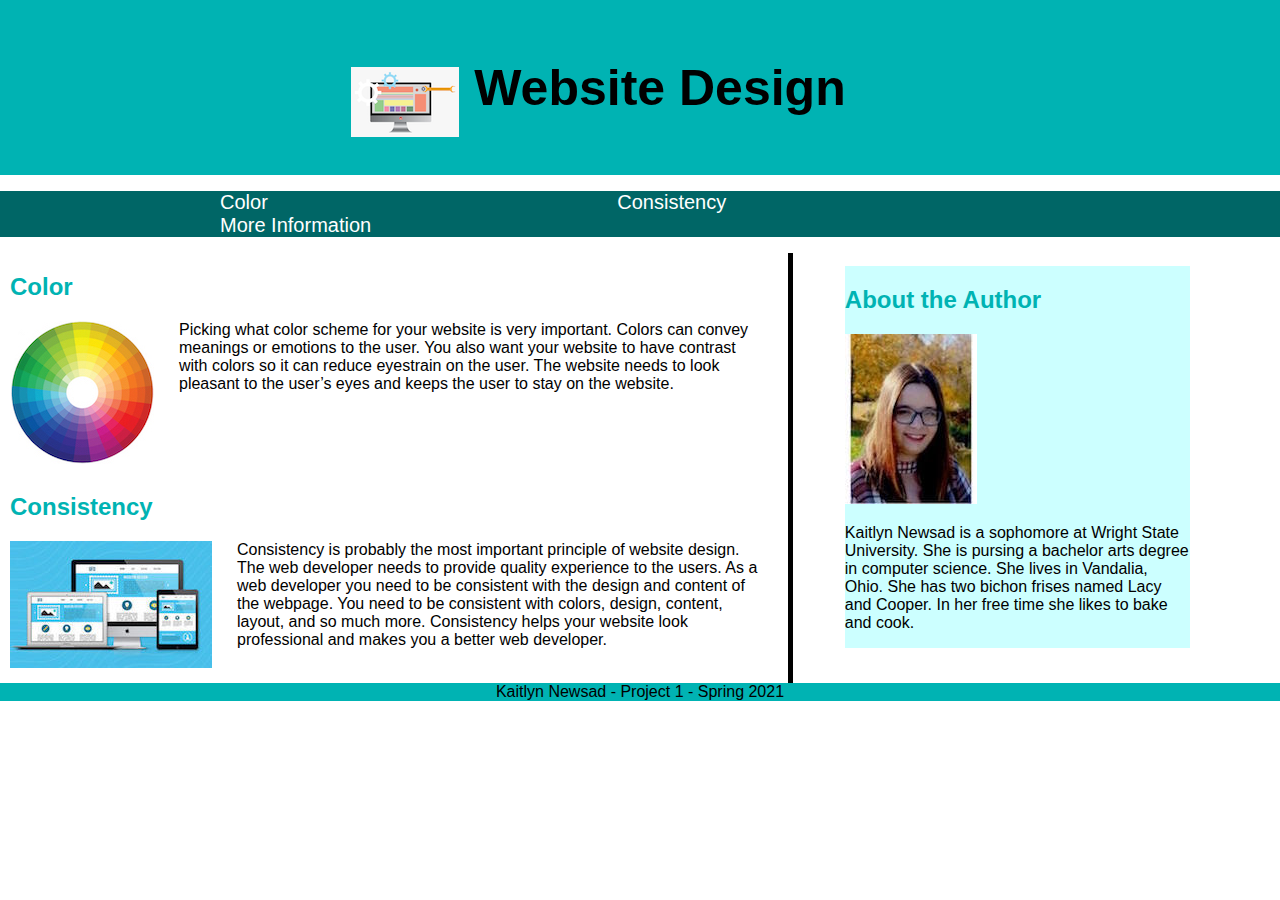
<file: project1/index.html>
<!DOCTYPE html>
<html lang="en">
<head>       
  <title> Website Design</title>
 <meta charset="utf-8">
 <meta name="viewport" content="width=device-width, initial-scale=1">
 <link rel="shortcut icon" href="images/favicon.ico">
 <link rel="stylesheet" href="css/normalize.css">
 <link rel="stylesheet" href="css/header.css">
 <link rel="stylesheet" href="css/index.css">
</head>  
<body>
  <header>
    <ul>
        <li><h1>Website Design</h1></li>
        <li><a href = "index.html"><img src="images/home.png" alt="home icon"></a></li>
      </ul>
  </header>
    <nav> 
    <ul>
         <li><a href="topic_pages/color.html">Color</a></li>
         <li><a href="topic_pages/consistency.html">Consistency</a></li>
         <li><a href="topic_pages/information.html">More Information</a></li>
      </ul>    
      </nav>
  <main> 
    <h2>Color</h2>
    <a href = "topic_pages/color.html"><img src="images/color.jpg" alt="color icon" />
    <p>Picking what color scheme for your website is very important. Colors can convey meanings or emotions to the user. You also want your website to have contrast with colors so it can reduce eyestrain on the user. The website needs to look pleasant to the user’s eyes and keeps the user to stay on the website.</p></a>
      
    <h2>Consistency</h2>
    <a href = "topic_pages/consistency.html"> <img src="images/consistency.jpg" alt="consistency icon" />
    <p>Consistency is probably the most important principle of website design. The web developer needs to provide quality experience to the users. As a web developer you need to be consistent with the design and content of the webpage. You need to be consistent with colors, design, content, layout, and so much more. Consistency helps your website look professional and makes you a better web developer.</p></a> 
  </main>
   <aside>
    <h2> About the Author</h2>
    <img src="images/author.jpg" alt="author"> 
    <p>Kaitlyn Newsad is a sophomore at Wright State University. She is pursing a bachelor arts degree in computer science. She lives in Vandalia, Ohio. She has two bichon frises named Lacy and Cooper. In her free time she likes to bake and cook. </p>  
    </aside> 
  <footer>
      Kaitlyn Newsad - Project 1 - Spring 2021
  </footer>  
    </body>
  </html>
</file>
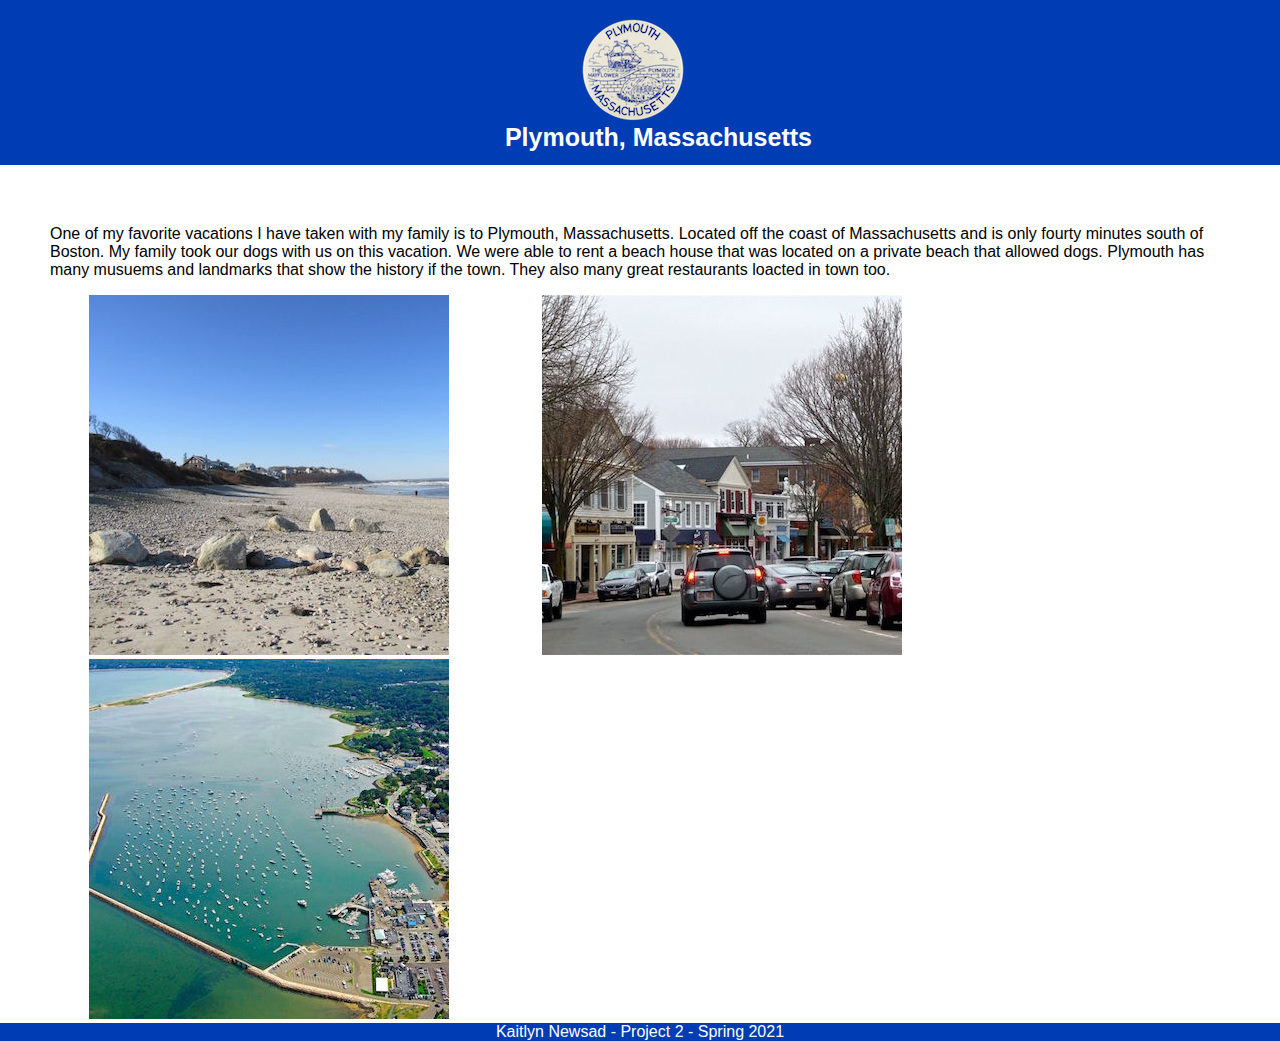
<file: project2/index.html>
<!DOCTYPE html>
<html lang="en">
<head>       
  <title> Plymouth, Massachusetts</title>
 <meta charset="utf-8">
 <meta name="viewport" content="width=device-width, initial-scale=1">
 <link rel="shortcut icon" href="images/favicon.ico">
 <link rel="stylesheet" href="css/normalize.css">
 <link rel="stylesheet" href="css/header.css">
<link  rel="stylesheet" href="css/index.css">
</head>  
<body>
  <header>
    
   <h1>Plymouth, Massachusetts</h1>
   <a href = "index.html"><img src="images/plymouth.png" alt="home icon"></a>
  </header>
    <nav> 
    <ul>
        <li><a href="pages/page1.html">Page 1</a></li>
        <li><a href="pages/page2.html">Page 2</a></li>
        <li><a href="pages/page3.html">Page 3</a></li>
        <li><a href="pages/page4.html">Page 4</a></li>
    </ul>  
      </nav>
  <main>
<p>One of my favorite vacations I have taken with my family is to Plymouth, Massachusetts. Located off the coast of Massachusetts and is only fourty minutes south of Boston. My family took our dogs with us on this vacation. We were able to rent a beach house that was located on a private beach that allowed dogs. Plymouth has many musuems and landmarks that show the history if the town. They also many great restaurants loacted in town too. </p>
<img src="images/beach.jpg" alt="beach">
<img src="images/downtown plymouth.jpg" alt="downtown">
<img src="images/coast.jpg" alt="coast of plymouth">
  </main>
   <aside>
       
    </aside> 
  <footer>
      Kaitlyn Newsad - Project 2 - Spring 2021
  </footer>  
    </body>
  </html>
</file>
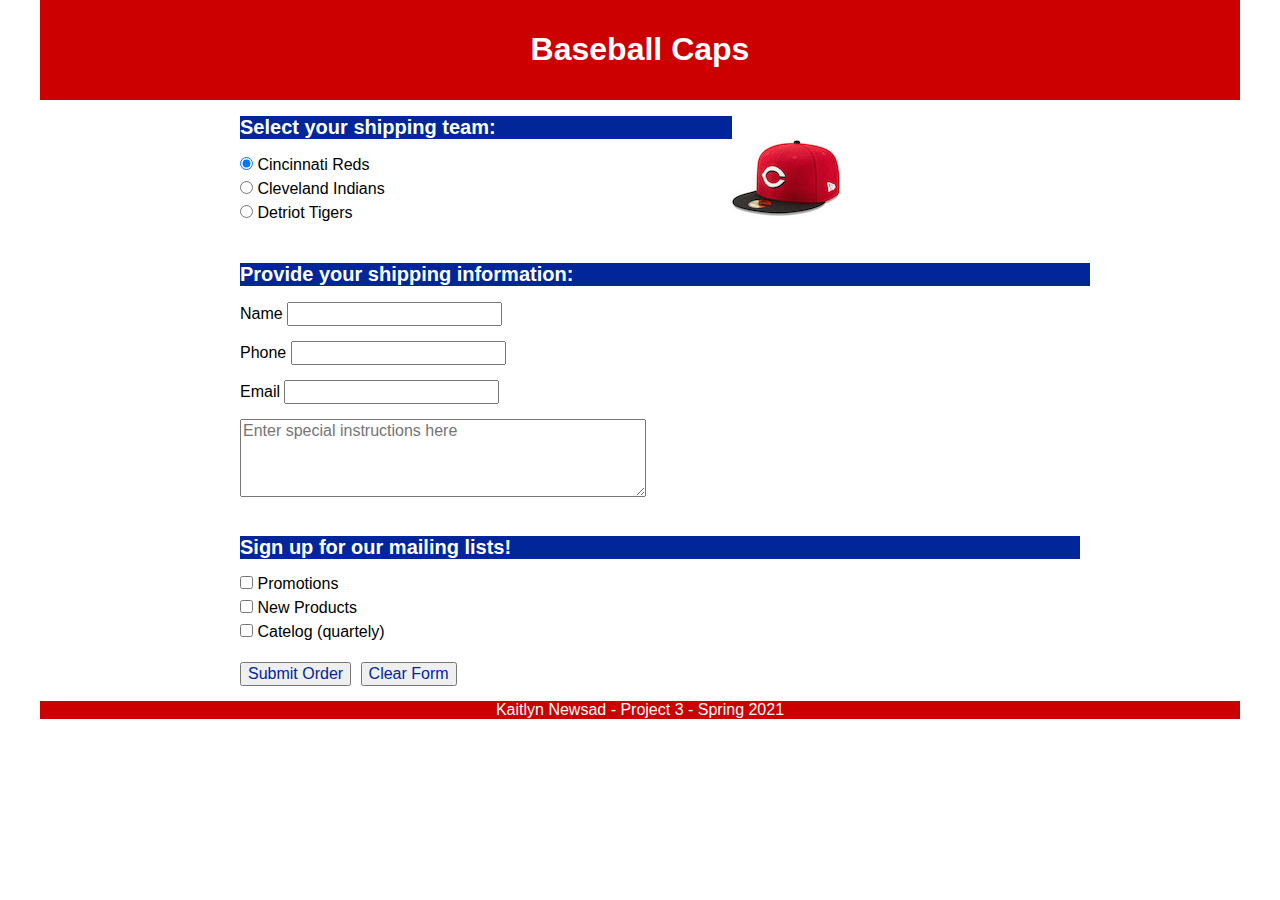
<file: project3/index.html>
<!DOCTYPE html>
<html lang="en">
<head>       
  <title>Baseball Caps Order</title>
 <meta charset="utf-8">
 <meta name="viewport" content="width=device-width, initial-scale=1">
 <link rel="stylesheet" href="css/normalize.css">
 <link rel="stylesheet" href="css/header.css">
<link rel="stylesheet" href="css/index.css">
<script src="scripts/main.js"></script>
</head>  
<body>
  <header>
   <h1>Baseball Caps</h1>   
  </header>
    <nav>    
      </nav>
  <main> 
<form id="baseball_form" name="baseball_form" action="page/confirm.html" method="get">
    <img src="images/reds.jpg" name="cap" id="cap">
   <h2> Select your shipping team: </h2> 
    <input type="radio" id="team1" name="team" value="cincinnati" checked>
    <label for="team1">Cincinnati Reds</label>
    <br>
    
     <input type="radio" name="team" id="team2" value="cleveland">
    <label for="team2">Cleveland Indians</label>
    <br>
    
     <input type="radio" name="team" id="team3" value="detroit">
    <label for="team3">Detriot Tigers</label>
    <br><br>
    
    <h2>Provide your shipping information:</h2>
    <label for="name">Name </label>
    <input type="text" name="name" id="name">
    <span></span><br>
    <label for="phone">Phone </label>
    <input type="text" name="phone" id="phone">
    <span></span><br>
    <label for="email">Email </label>
    <input type="text" name="email" id="email">
    <span></span><br>
    <textarea name="comments" id="textbox" placeholder="Enter special instructions here" rows="4" columns="50" maxlength="350"></textarea>
    <br><br>
    
    <h2>Sign up for our mailing lists!</h2>
    <input type="checkbox" name="promotions" id="option1" value="promotions">
    <label for="option1">Promotions</label><br>
    <input type="checkbox" name="products" id="option2" value="products">
    <label for="option2">New Products</label><br>
    <input type="checkbox" name="catelog" id="option3" value="catelog">
    <label for="option3">Catelog (quartely)</label><br>
    
    <input type="button" id="confirm" value="Submit Order">
    <input type="button" id="reset" value="Clear Form">

    </form>
  </main>
   <aside>
       
    </aside> 
  <footer>
      Kaitlyn Newsad - Project 3 - Spring 2021
  </footer>  
    </body>
  </html>
</file>
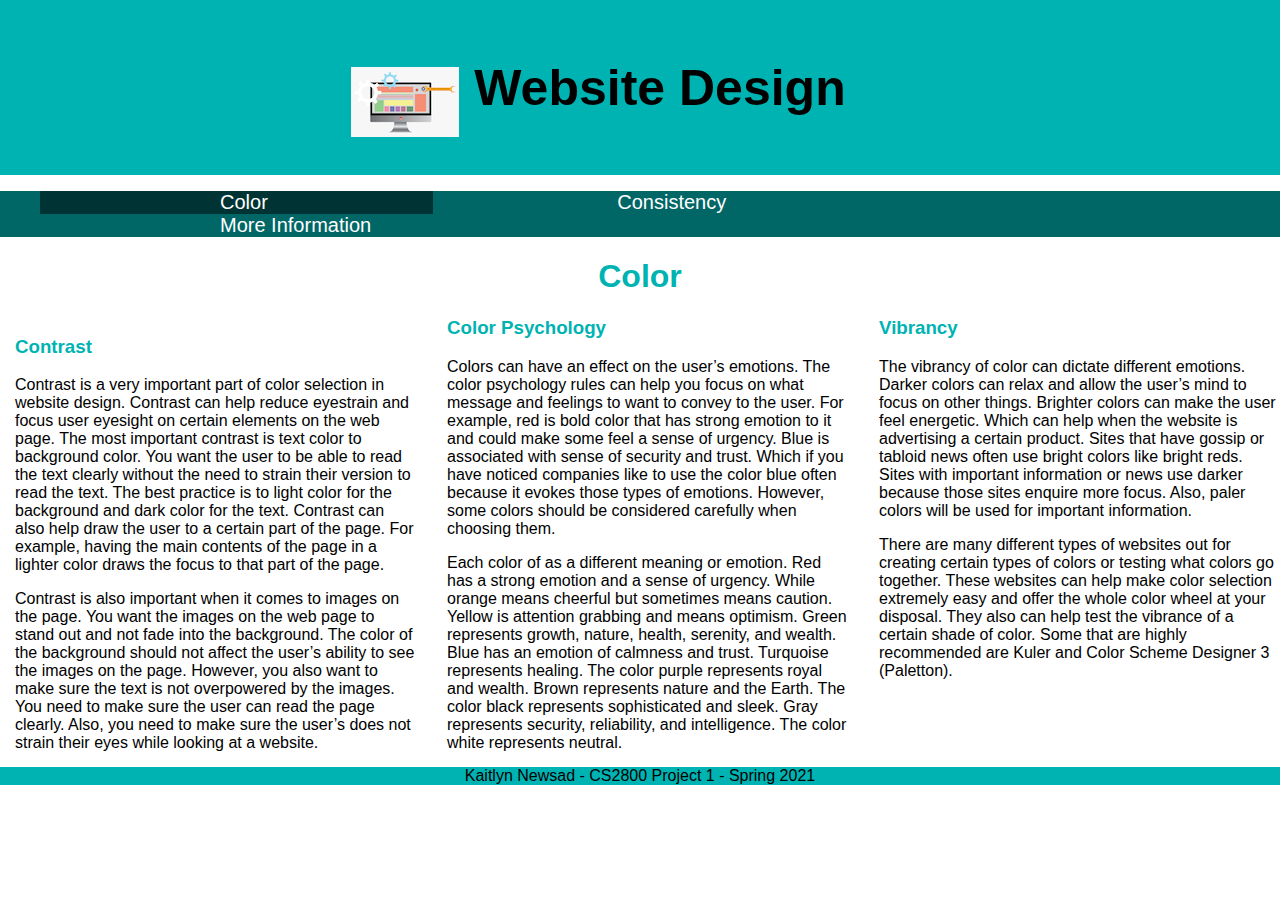
<file: project1/topic_pages/color.html>
<!DOCTYPE html>
<html lang="en">
<head>       
  <title> Color </title>
 <meta charset="utf-8">
 <meta name="viewport" content="width=device-width, initial-scale=1">
 <link rel="shortcut icon" href="images/favicon.ico">
 <link rel="stylesheet" href="../css/normalize.css">
 <link rel="stylesheet" href="../css/header.css">
<link rel="stylesheet" href="../css/color.css">  
</head>
<body>
  <header>
<ul>
   <li><h1>Website Design</h1></li>
    <li><a href = "../index.html"><img src="../images/home.png" alt="home icon"></a></li>
      </ul>
  </header>
    <nav> 
       <ul>
           <li id="current"><a href="color.html">Color</a></li>
           <li><a href="consistency.html">Consistency</a></li>
           <li><a href="information.html">More Information</a></li>
      </ul>       
      </nav>
  <main>
  <h1>Color </h1>
   <article>
    <h3> Contrast</h3>
     <p>Contrast is a very important part of color selection in website design. Contrast can help reduce eyestrain and focus user eyesight on certain elements on the web page. The most important contrast is text color to background color. You want the user to be able to read the text clearly without the need to strain their version to read the text. The best practice is to light color for the background and dark color for the text. Contrast can also help draw the user to a certain part of the page. For example, having the main contents of the page in a lighter color draws the focus to that part of the page.</p> 

     <p>Contrast is also important when it comes to images on the page. You want the images on the web page to stand out and not fade into the background. The color of the background should not affect the user’s ability to see the images on the page. However, you also want to make sure the text is not overpowered by the images. You need to make sure the user can read the page clearly. Also, you need to make sure the user’s does not strain their eyes while looking at a website.</p>
       
    <h3> Color Psychology</h3>
     <p>Colors can have an effect on the user’s emotions. The color psychology rules can help you focus on what message and feelings to want to convey to the user. For example, red is bold color that has strong emotion to it and could make some feel a sense of urgency. Blue is associated with sense of security and trust. Which if you have noticed companies like to use the color blue often because it evokes those types of emotions. However, some colors should be considered carefully when choosing them.</p>  

    <p>Each color of as a different meaning or emotion. Red has a strong emotion and a sense of urgency. While orange means cheerful but sometimes means caution. Yellow is attention grabbing and means optimism. Green represents growth, nature, health, serenity, and wealth. Blue has an emotion of calmness and trust. Turquoise represents healing. The color purple represents royal and wealth. Brown represents nature and the Earth. The color black represents sophisticated and sleek. Gray represents security, reliability, and intelligence. The color white represents neutral.</p>
       
    <h3> Vibrancy</h3>
       <p>The vibrancy of color can dictate different emotions. Darker colors can relax and allow the user’s mind to focus on other things. Brighter colors can make the user feel energetic. Which can help when the website is advertising a certain product. Sites that have gossip or tabloid news often use bright colors like bright reds. Sites with important information or news use darker because those sites enquire more focus. Also, paler colors will be used for important information. </p>

       <p>There are many different types of websites out for creating certain types of colors or testing what colors go together. These websites can help make color selection extremely easy and offer the whole color wheel at your disposal. They also can help test the vibrance of a certain shade of color. Some that are highly recommended are Kuler and Color Scheme Designer 3 (Paletton).    </p>
  </article>   
  </main>    
  <footer>
      Kaitlyn Newsad - CS2800 Project 1 - Spring 2021
  </footer>  
    </body>
  </html>
</file>
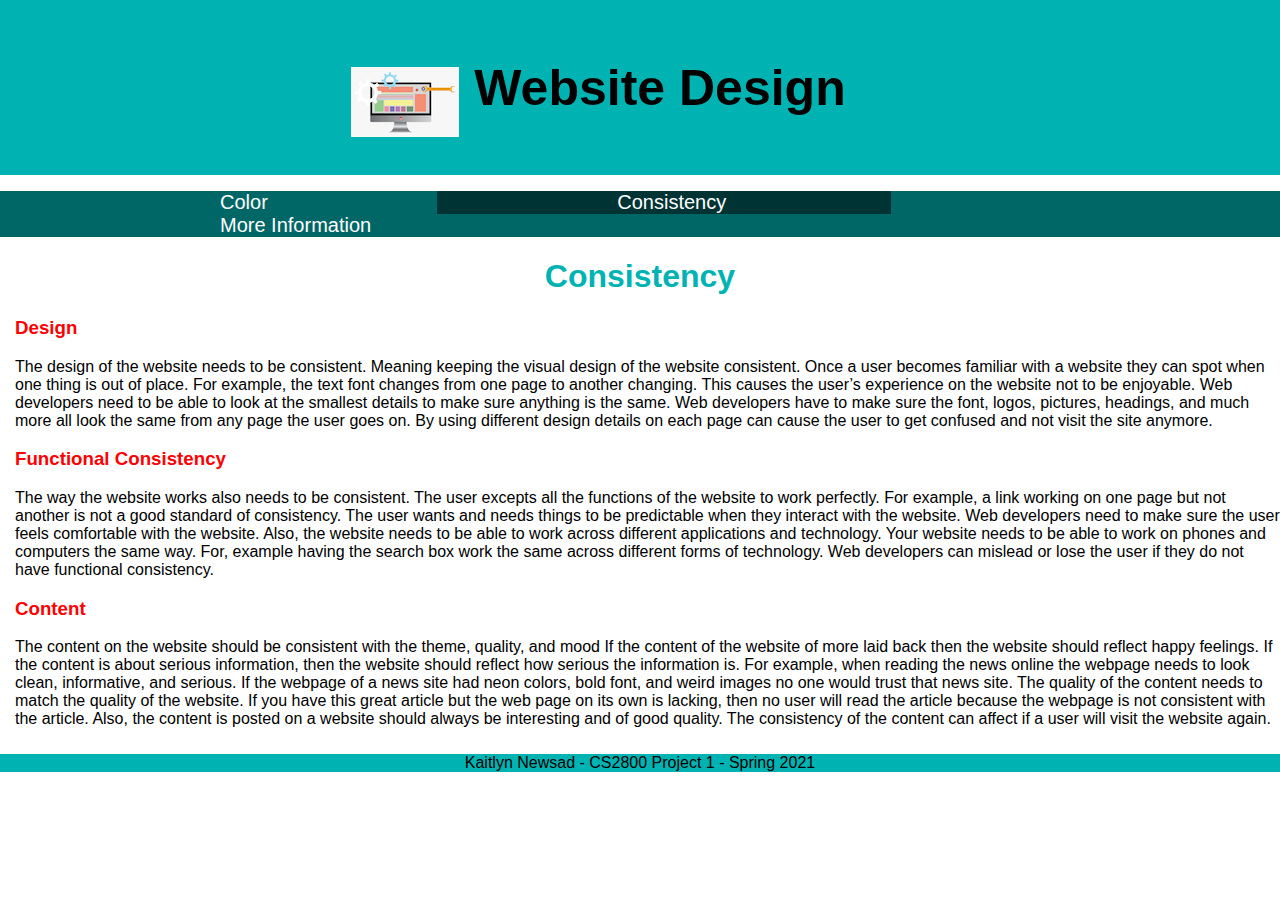
<file: project1/topic_pages/consistency.html>
<!DOCTYPE html>
<html lang="en">
<head>       
  <title> Consistency </title>
 <meta charset="utf-8">
 <meta name="viewport" content="width=device-width, initial-scale=1">
 <link rel="shortcut icon" href="images/favicon.ico">
 <link rel="stylesheet" href="../css/normalize.css">
 <link rel="stylesheet" href="../css/header.css">
 <link rel="stylesheet" href="../css/consistency.css">
</head>  
<body>
  <header>
   <ul>
   <li><h1>Website Design</h1></li>
       <li><a href = "../index.html"><img src="../images/home.png" alt="home icon"></a></li>
      </ul>
  </header>
    <nav> 
        <ul>
           <li><a href="color.html">Color</a></li>
            <li id="current"><a href="consistency.html">Consistency</a></li>
           <li><a href="information.html">More Information</a></li>
      </ul>       
      </nav>
  <main>
  <h1> Consistency</h1>
  <h3>Design</h3>
     <p>The design of the website needs to be consistent. Meaning keeping the visual design of the website consistent. Once a user becomes familiar with a website they can spot when one thing is out of place. For example, the text font changes from one page to another changing. This causes the user’s experience on the website not to be enjoyable. Web developers need to be able to look at the smallest details to make sure anything is the same. Web developers have to make sure the font, logos, pictures, headings, and much more all look the same from any page the user goes on. By using different design details on each page can cause the user to get confused and not visit the site anymore.</p>

  <h3> Functional Consistency</h3>  
      <p>The way the website works also needs to be consistent. The user excepts all the functions of the website to work perfectly. For example, a link working on one page but not another is not a good standard of consistency. The user wants and needs things to be predictable when they interact with the website. Web developers need to make sure the user feels comfortable with the website. Also, the website needs to be able to work across different applications and technology. Your website needs to be able to work on phones and computers the same way. For, example having the search box work the same across different forms of technology. Web developers can mislead or lose the user if they do not have functional consistency.</p> 
  
  <h3> Content</h3>
      <p>The content on the website should be consistent with the theme, quality, and mood If the content of the website of more laid back then the website should reflect happy feelings. If the content is about serious information, then the website should reflect how serious the information is. For example, when reading the news online the webpage needs to look clean, informative, and serious. If the webpage of a news site had neon colors, bold font, and weird images no one would trust that news site. The quality of the content needs to match the quality of the website. If you have this great article but the web page on its own is lacking, then no user will read the article because the webpage is not consistent with the article. Also, the content is posted on a website should always be interesting and of good quality. The consistency of the content can affect if a user will visit the website again. </p>
  </main>    
  <footer>
      Kaitlyn Newsad - CS2800 Project 1 - Spring 2021
  </footer>  
    </body>
  </html>
</file>
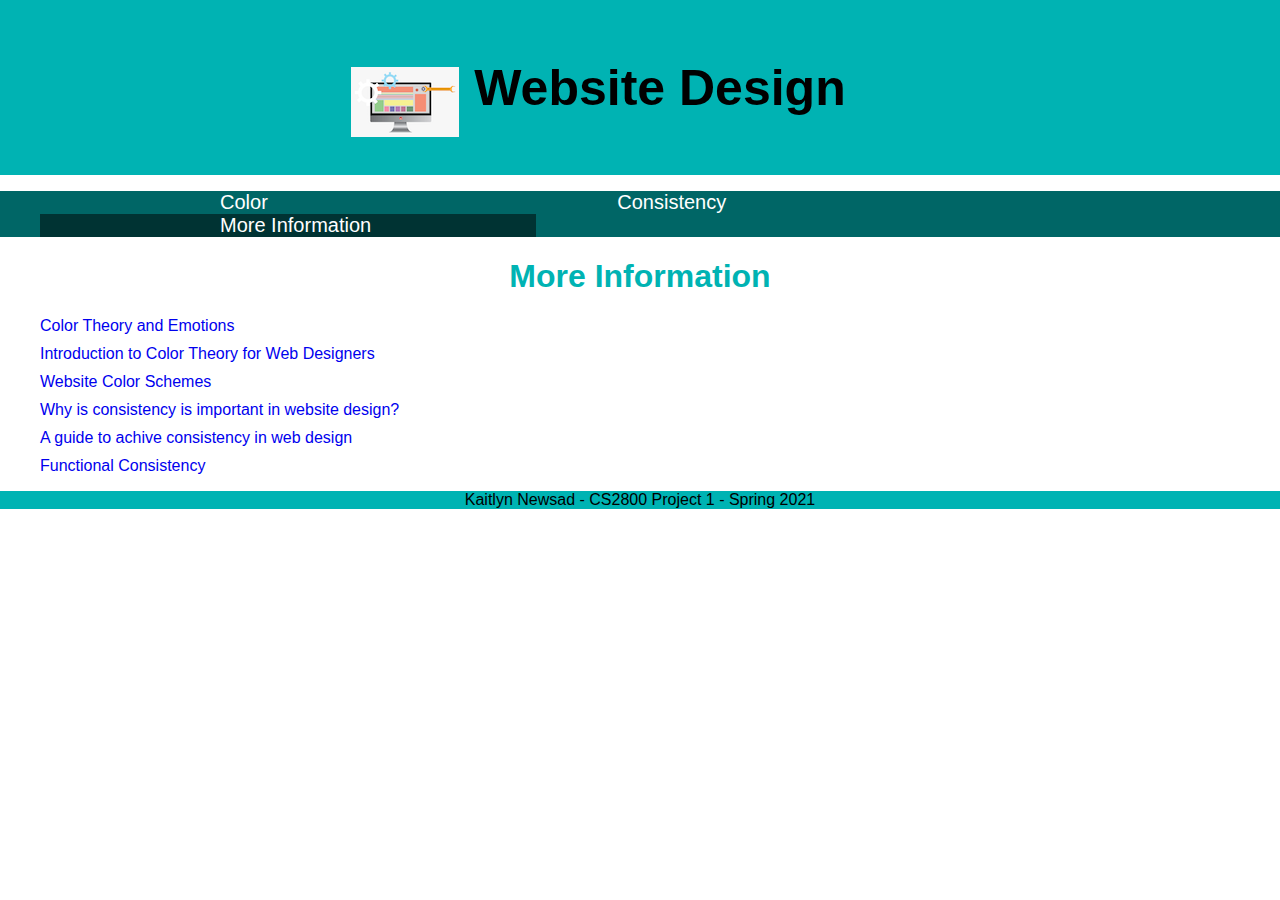
<file: project1/topic_pages/information.html>
<!DOCTYPE html>
<html lang="en">
<head>       
  <title> More Information </title>
 <meta charset="utf-8">
 <meta name="viewport" content="width=device-width, initial-scale=1">
 <link rel="shortcut icon" href="images/favicon.ico">
 <link rel="stylesheet" href="../css/normalize.css">
 <link rel="stylesheet" href="../css/header.css">
 <link rel="stylesheet" href="../css/information.css">
</head>  
<body>
  <header>
  <ul>
   <li><h1>Website Design</h1></li>
      <li><a href = "../index.html"><img src="../images/home.png" alt="home icon"></a></li>
      </ul>
  </header>
    <nav>
        <ul>
           <li><a href="color.html">Color</a></li>
           <li><a href="consistency.html">Consistency</a></li>
           <li id="current"><a href="information.html">More Information</a></li>
      </ul>       
      </nav>
  <main> 
   <h1>More Information </h1>
    <ul>
              <li><a href="https://thenextweb.com/dd/2015/04/07/how-to-create-the-right-emotions-with-color-in-web-design/" target="_blank">Color Theory and Emotions</a></li>
              <li><a href="https://webdesign.tutsplus.com/articles/an-introduction-to-color-theory-for-web-designers--webdesign-1437#:~:text=The%20same%20principle%20applies%20to,content%20with%20a%20lighter%20color" target="_blank"> Introduction to Color Theory for Web Designers</a></li>
              <li><a href="https://getflywheel.com/layout/website-color-schemes/" target="_blank"> Website Color Schemes</a></li>
              <li><a href="https://digitalcommunications.wp.st-andrews.ac.uk/2016/04/07/why-is-consistency-important-in-web-design/" target="_blank"> Why is consistency is important in website design?</a></li>
              <li><a href="https://gofishdigital.com/guide-design-consistency/" target="_blank">A guide to achive consistency in web design</a></li>
              <li><a href="https://blogs.sap.com/2019/04/10/the-best-user-experience-is-consistent-part-3-visual-vs.-functional-consistency/" target="_blank">Functional Consistency</a></li>
          </ul>
  </main>    
  <footer>
      Kaitlyn Newsad - CS2800 Project 1 - Spring 2021
  </footer>  
    </body>
  </html>
</file>
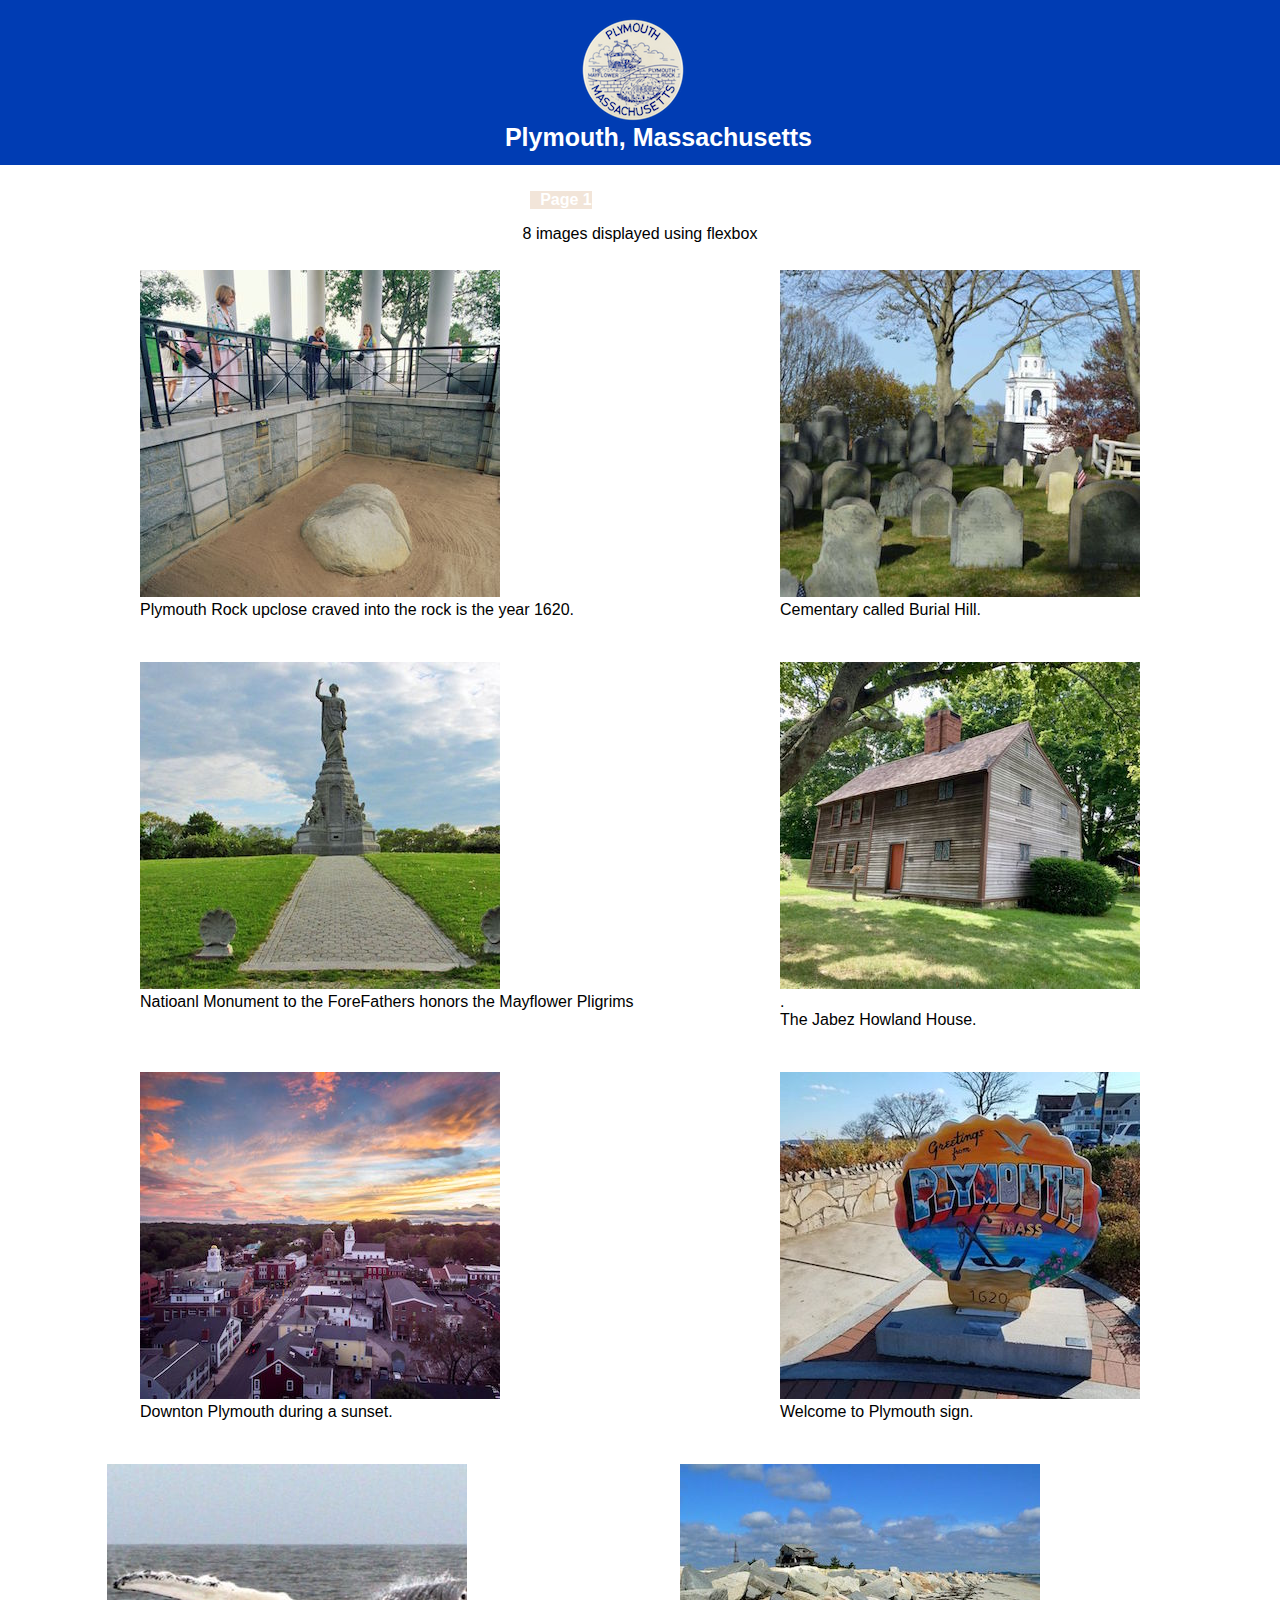
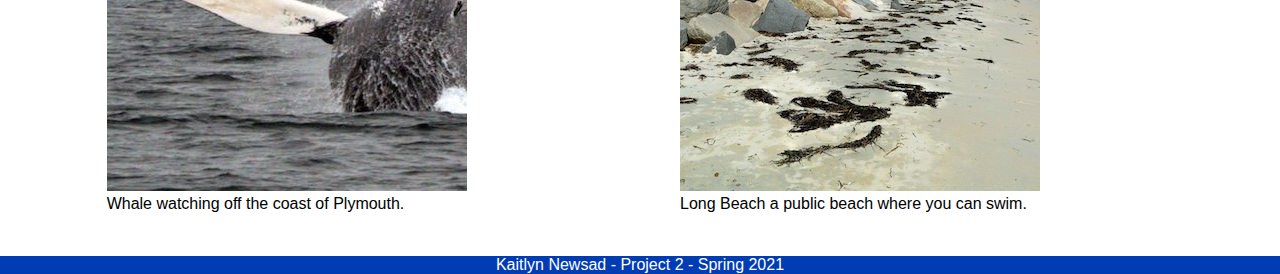
<file: project2/pages/page1.html>
<!DOCTYPE html>
<html lang="en">
<head>       
  <title> Plymouth, Massachusetts Page 1</title>
 <meta charset="utf-8">
 <meta name="viewport" content="width=device-width, initial-scale=1">
 <link rel="shortcut icon" href="images/favicon.ico">
 <link rel="stylesheet" href="../css/normalize.css">
 <link rel="stylesheet" href="../css/header.css">
  <link rel="stylesheet" href="../css/page1.css">  
</head>  
<body>
  <header>
    <h1>Plymouth, Massachusetts</h1>
   <a href = "../index.html"><img src="../images/plymouth.png" alt="home icon"></a>
  </header>
    <nav> 
    <ul>
      <li id="current"><a href="page1.html">Page 1</a></li>
        <li><a href ="page2.html">Page 2</a></li>
        <li><a href ="page3.html"> Page 3</a></li>
        <li><a href="page4.html">Page 4</a></li>
    </ul>   
      </nav>
  <main>
   <figure>
   <img src="../images/plymouth rock upclose.jpg" alt="Upclose Plymouth Rock">
       <figcaption>Plymouth Rock upclose craved into the rock is the year 1620.</figcaption>
     </figure> 
      
      
      <figure>  
    <img src="../images/burial hill.jpg" alt="Burial Hill">
    <figcaption>Cementary called Burial Hill. </figcaption>
    </figure> 
     
       <figure> 
    <img src="../images/National Monument to the Forefathers.jpg" alt="Monument to Forefather">
    <figcaption>Natioanl Monument to the ForeFathers honors the Mayflower Pligrims </figcaption>
      </figure>  
     
    <figure> 
    <img src="../images/Howland House.jpg" alt="Howland House">.
    <figcaption>The Jabez Howland House.</figcaption>
    </figure>
      
    <figure>   
    <img src="../images/sunset downtown.jpg" alt="Sunset over Downtown">
        <figcaption>Downton Plymouth during a sunset.</figcaption>
      </figure>
      
     <figure>   
    <img src="../images/welcome sign.jpg" alt="Welcome to Plymouth sing">
         <figcaption>Welcome to Plymouth sign.</figcaption>
     </figure> 
      
      <figure>  
    <img src="../images/whale watching.jpg" alt="Whale Watching">
          <figcaption> Whale watching off the coast of Plymouth.</figcaption>
     </figure>  
     
      <figure> 
    <img src="../images/long beach.jpg" alt="Long Beach">
          <figcaption> Long Beach a public beach where you can swim.</figcaption><br>
      </figure> <br>
      <figcaption>8 images displayed using flexbox</figcaption>
      

  </main>
   <aside>
       
    </aside> 
  <footer>
      Kaitlyn Newsad - Project 2 - Spring 2021
  </footer>  
    </body>
  </html>
</file>
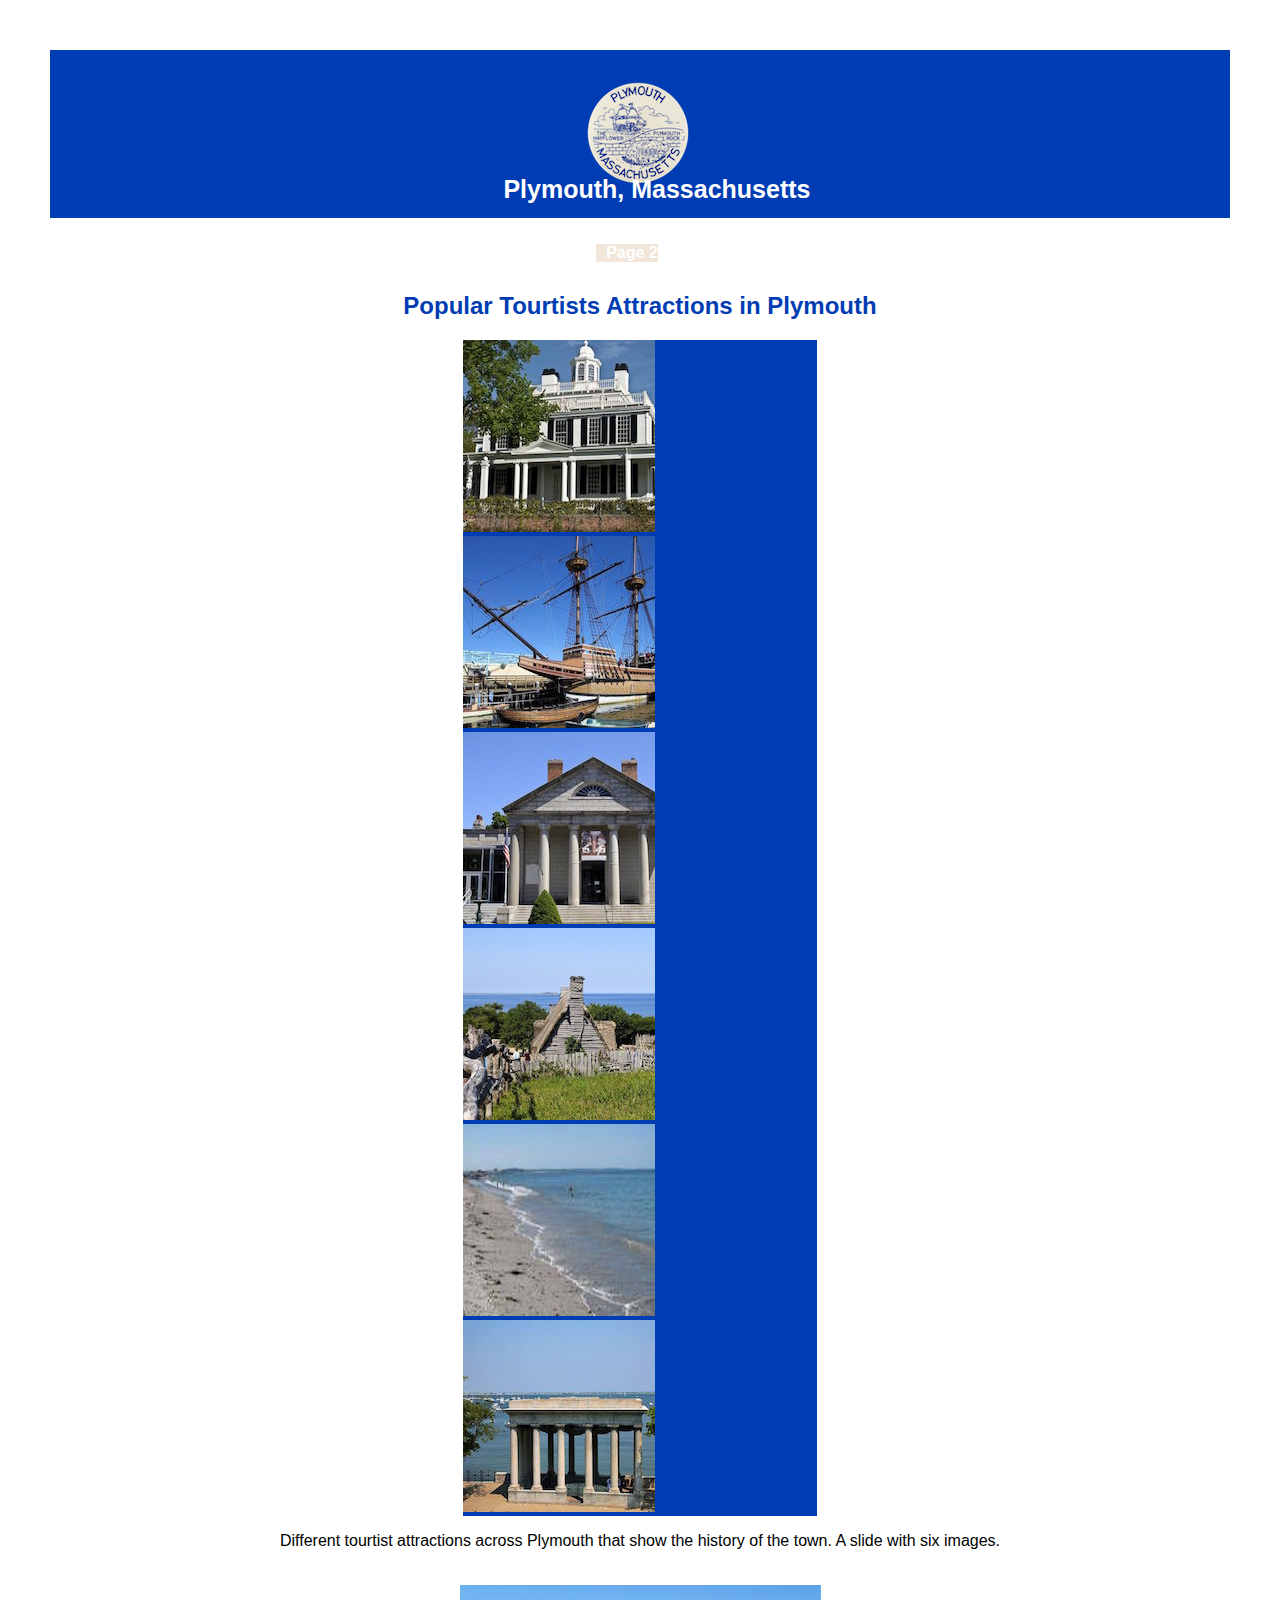
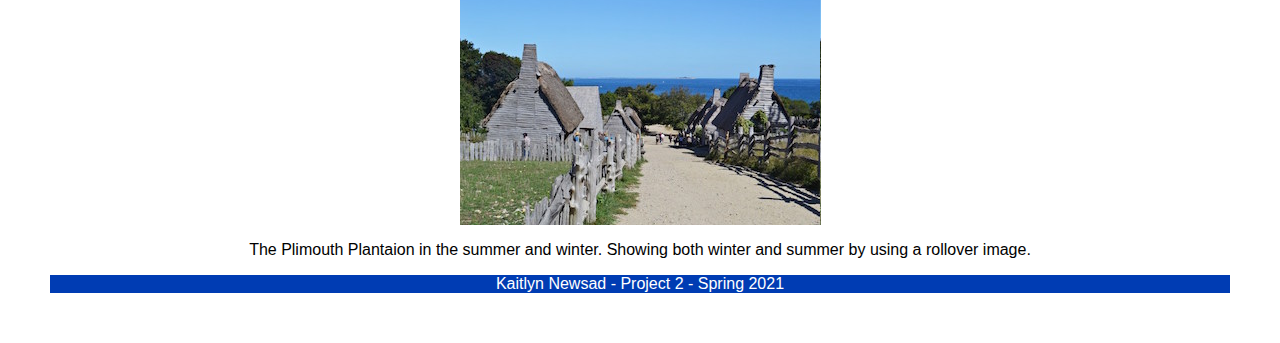
<file: project2/pages/page2.html>
<!DOCTYPE html>
<html lang="en">
<head>       
 <meta charset="utf-8">
   <title> Plymouth, Massachusetts Page 2</title> 
 <link rel="shortcut icon" href="../images/favicon.ico">
 <link rel="stylesheet" href="../css/normalize.css">
 <link rel="stylesheet" href="../css/header.css">
<link rel="stylesheet" href="../css/page2.css">
<link rel="stylesheet" href="../jquery/jquery-ui.min.css">	
	<script src="../external/jquery/jquery.js"></script>
	<script src="../jquery/jquery-ui.min.js"></script>
	<script src="http://malsup.github.com/jquery.cycle2.js"></script>
    <script src="http://malsup.github.io/jquery.cycle2.center.js">
    </script>
</head> 
  <body>   
  <header>
    <h1>Plymouth, Massachusetts</h1>
   <a href = "../index.html"><img src="../images/plymouth.png" alt="home icon"></a>
  </header>
    <nav> 
    <ul>
      <li><a href="page1.html">Page 1</a></li>
        <li id="current"><a href = "page2.html">Page 2</a></li>
        <li><a href ="page3.html"> Page 3</a></li>
        <li><a href="page4.html">Page 4</a></li>
    </ul>   
      </nav>
  <main>
    <h2> Popular Tourtists Attractions in Plymouth </h2>
    <div class="cycle-slideshow" 
		data-cycle-fx="scrollHorz"
		data-cycle-timeout="2000"
        data-cycle-center-horz=true
		data-cycle-caption="#adv-custom-caption"
		data-cycle-caption-template=" {{cycleTitle}}">
        
        
        
     <img src="../images/mayflower society house.jpg" data-cycle-title="Mayflower Society House">
    <img src="../images/mayflower.jpg" data-cycle-title="Mayflower II">
    <img src="../images/pilgrim house.jpg" data-cycle-title="Pilgrim Hall Musuem">
    <img src="../images/plimoth plantation.jpg" data-cycle-title="Plimouth Plantation">
    <img src= "../images/Plymouth Beach.jpg" data-cycle-title="Plymouth Beach">
    <img src="../images/plymouth rock.jpg" data-cycle-title="Plymouth Rock">
        
        <div id="adv-custom-caption"></div>
      </div>
      
<p> Different tourtist attractions across Plymouth that show the history of the town. A slide with six images. </p>

<p id="image1"></p>
<p> The Plimouth Plantaion in the summer and winter. Showing both winter and summer by using a rollover image. </p>
  </main> 
  <footer>
      Kaitlyn Newsad - Project 2 - Spring 2021
  </footer>  
    </body>
  </html>
</file>
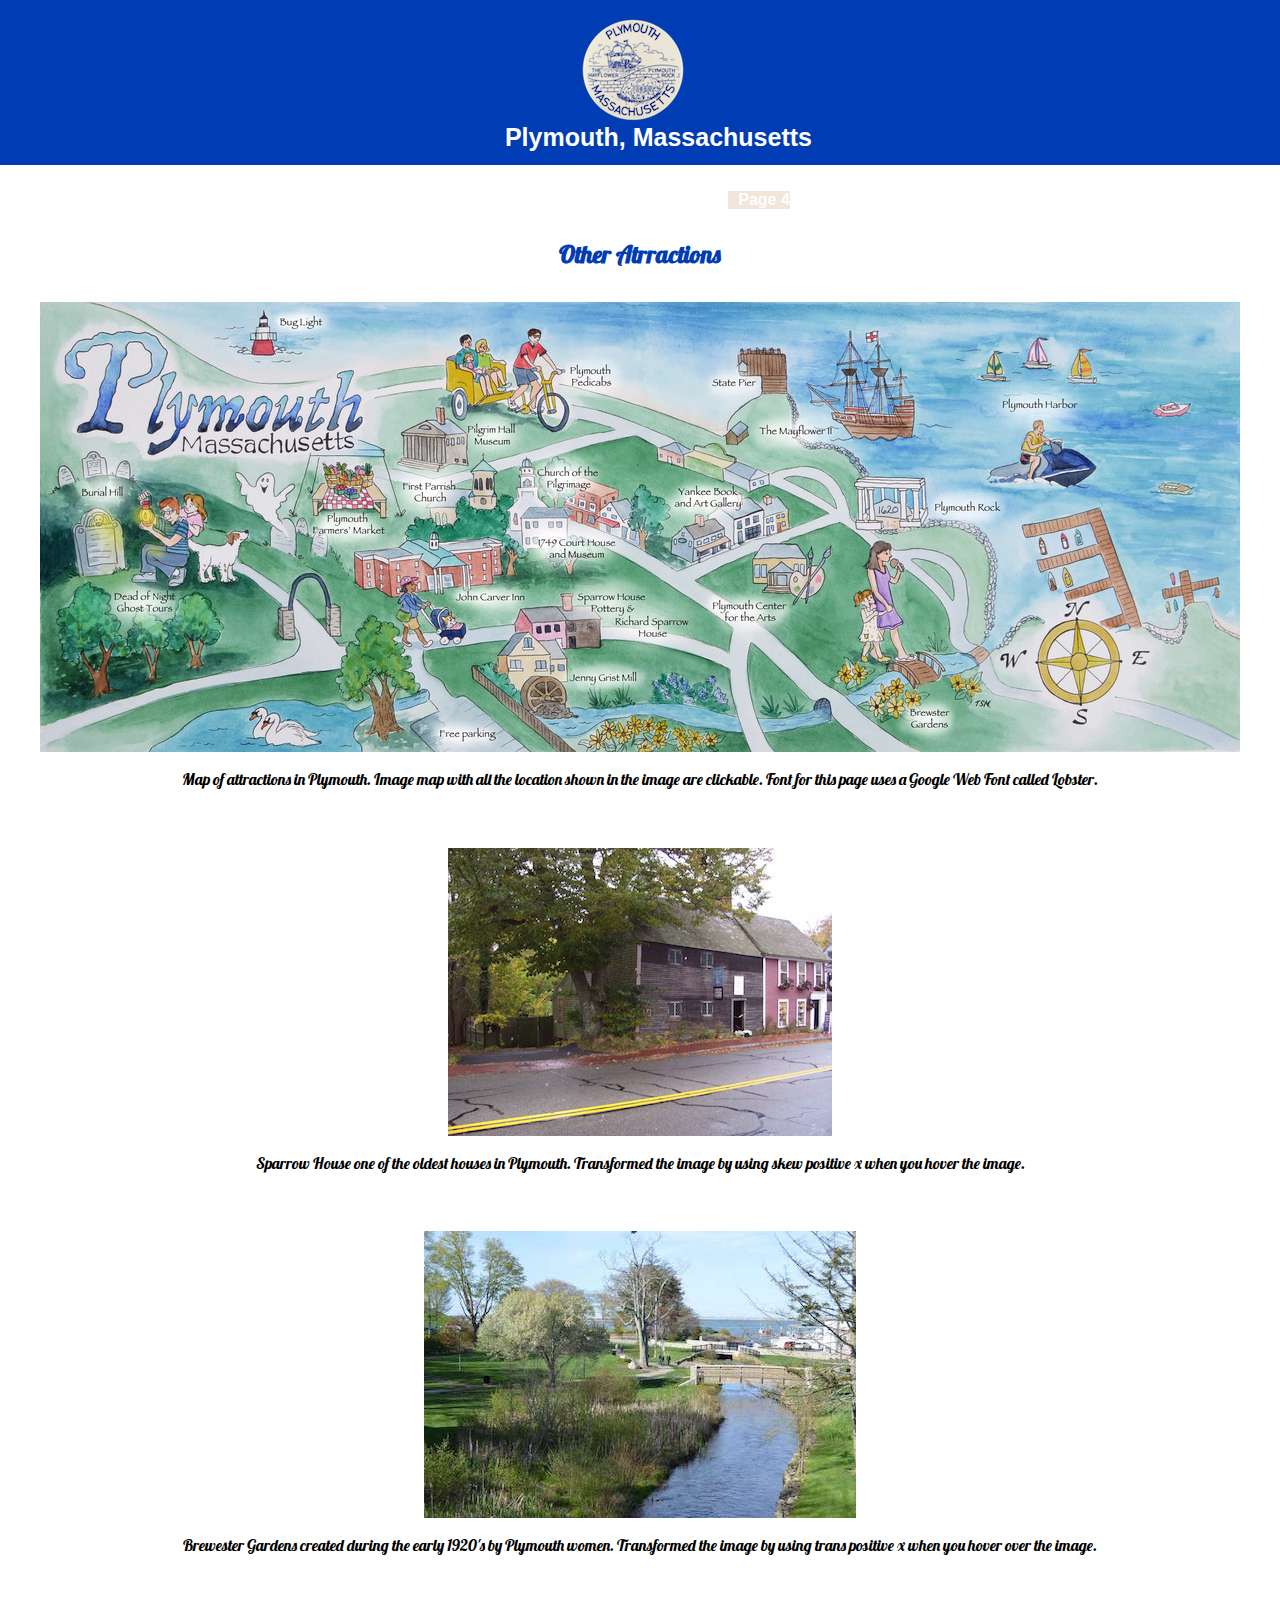
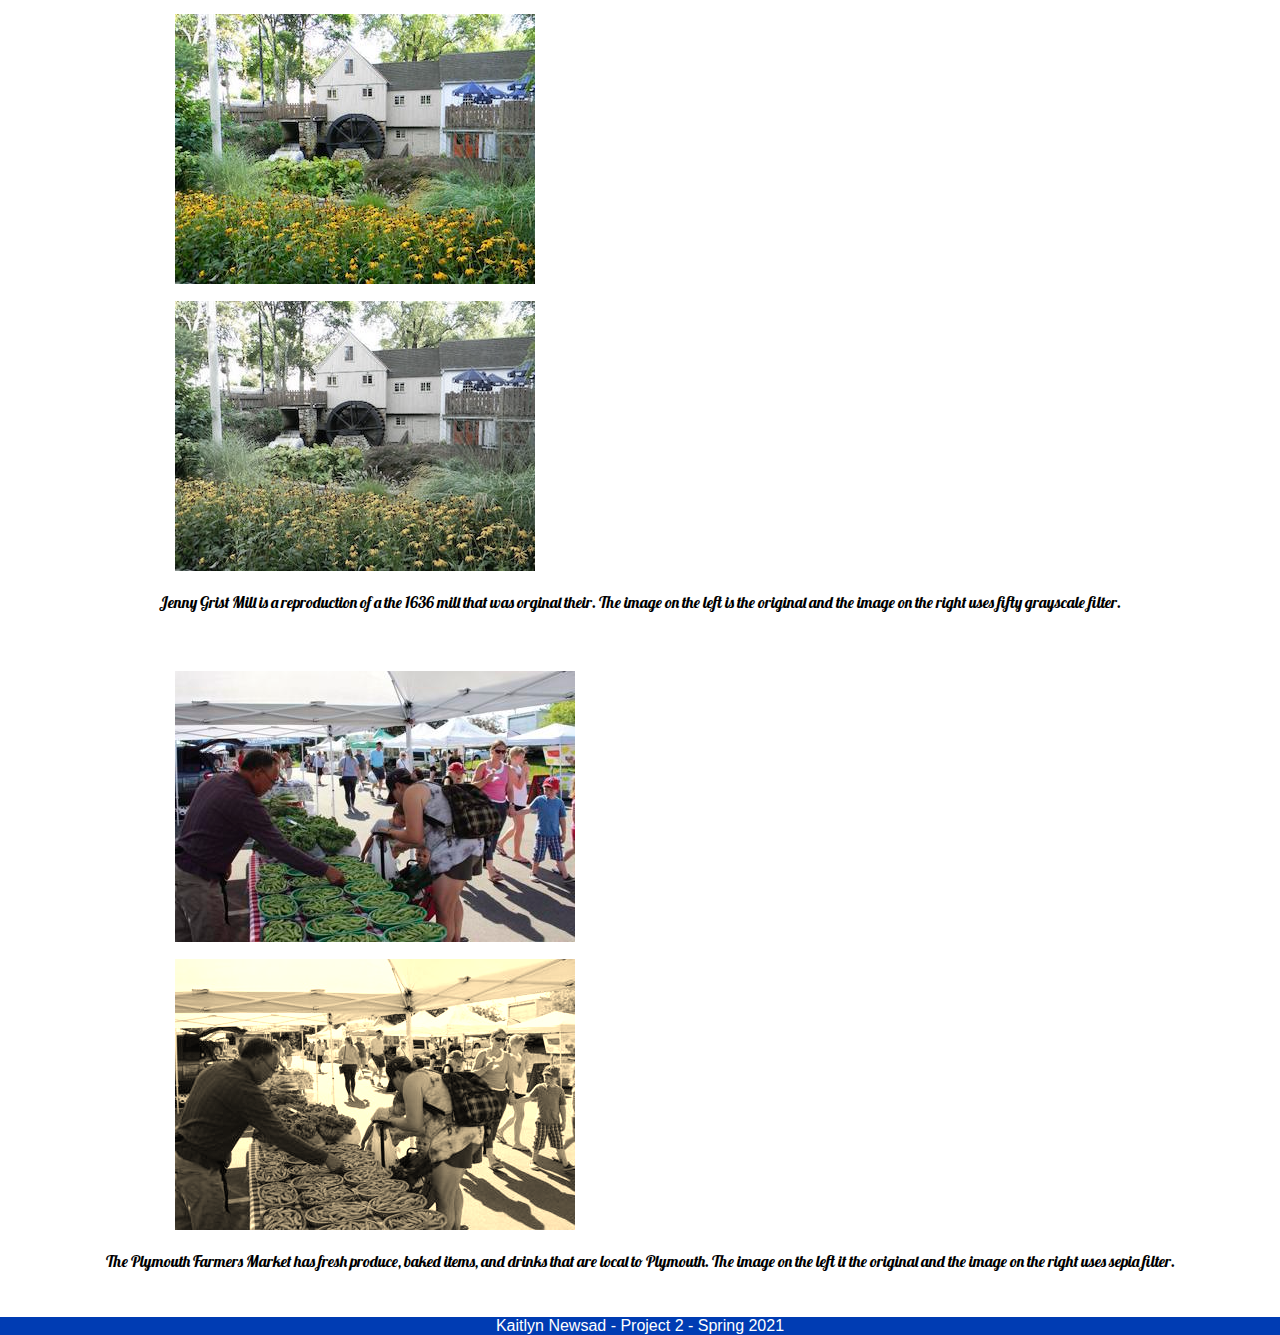
<file: project2/pages/page4.html>
<!DOCTYPE html>
<html lang="en">
<head>       
  <title> Plymouth, Massachusetts Page 4</title>
 <meta charset="utf-8">
 <meta name="viewport" content="width=device-width, initial-scale=1">
 <link rel="shortcut icon" href="images/favicon.ico">
 <link rel="stylesheet" href="../css/normalize.css">
 <link rel="stylesheet" href="../css/header.css">
<link rel="stylesheet" href="../css/page4.css">
<link rel="preconnect" href="https://fonts.gstatic.com">
<link href="https://fonts.googleapis.com/css2?family=Lobster&display=swap" rel="stylesheet">
</head>  
<body>
  <header>
    <h1>Plymouth, Massachusetts</h1>
   <a href = "../index.html"><img src="../images/plymouth.png" alt="home icon"></a>
  </header>
    <nav> 
    <ul>
      <li><a href="page1.html">Page 1</a></li>
        <li><a href = "page2.html">Page 2</a></li>
        <li><a href="page3.html"> Page 3</a></li>
        <li id="current"><a href="page4.html">Page 4</a></li>
    </ul>   
      </nav>
  <main>
<h2> Other Atrractions </h2>
<img src="../images/plymouth map.jpg" usemap="#map">
<map name="map">
<!-- #$-:Image map file created by GIMP Image Map plug-in -->
<!-- #$-:GIMP Image Map plug-in by Maurits Rijk -->
<!-- #$-:Please do not edit lines starting with "#$" -->
<!-- #$VERSION:2.3 -->
<!-- #$AUTHOR:KAT'S COMPUTER -->
<area shape="poly" coords="23,205,180,188,221,315,14,327" alt="Ghost Tours" href="http://www.deadofnightghosttours.com/plymouthghosttours.htm" target="_blank"/>
<area shape="poly" coords="5,148,94,145,108,197,15,206,16,206" alt="Burial Hill" href="https://www.plymouth-ma.gov/cemetery-and-crematory-management/pages/burial-hill-cemetery" target="_blank"/>
<area shape="poly" coords="261,152,349,153,374,231,254,231" alt="Farmers Market" href="http://www.plymouthfarmersmarket.org/" target="_blank"/>
<area shape="poly" coords="359,111,475,116,480,161,356,170" alt="Pilgrim Hall Musuem" href="https://www.pilgrimhall.org/" target="_blank"/>
<area shape="poly" coords="310,243,469,231,494,307,337,312" alt="John Carver Inn" href="https://www.johncarverinn.com/" target="_blank"/>
<area shape="poly" coords="405,27,569,24,581,120,402,106" alt="Plymouth Pedicab" href="http://www.plymouthpedicab.com/" target="_blank"/>
<area shape="poly" coords="478,204,572,204,586,269,497,269" alt="Court House" href="https://www.plymouth-ma.gov/1749-court-house" target="_blank"/>
<area shape="poly" coords="478,164,567,162,567,204,476,197,475,200" alt="Church of Pilgrimage" href="https://www.churchofthepilgrimage.org/" target="_blank"/>
<area shape="poly" coords="360,173,464,171,471,228,377,230,378,228" alt="Church" href="http://firstparishplymouth.org/about/our-history" target="_blank"/>
<area shape="poly" coords="462,328,613,353,606,394,437,392" alt="Mill" href="https://www.plimoth.org/explore/plimoth-grist-mill" target="_blank"/>
<area shape="poly" coords="498,296,643,277,660,357,498,327" alt="Sparrow House" href="http://www.sparrowhouse.com/" target="_blank"/>
<area shape="poly" coords="592,182,757,182,762,233,625,272" alt="Book and Art Gallery" href="https://www.facebook.com/pages/category/Bookstore/Yankee-Book-and-Art-Gallery-690360924444803/" target="_blank"/>
<area shape="poly" coords="662,270,790,231,807,312,668,335" alt="Art Center" href="https://plymouthguild.org/" target="_blank"/>
<area shape="poly" coords="670,44,757,43,757,102,669,103" alt="Pier" href="https://www.mass.gov/locations/pilgrim-memorial-state-park" target="_blank"/>
<area shape="poly" coords="775,58,774,116,827,9,902,133,848,156,747,148,740,143,734,143,733,146,733,145,762,134,737,134,738,134,729,134,741,129,725,127,710,127,708,129,720,129,726,127,742,127,745,127,752,126,774,124,784,123" alt="MayFlower 2" href="https://seeplymouth.com/listing/mayflower/" target="_blank"/>
<area shape="poly" coords="808,169,956,166,963,217,813,236" alt="Plynouth Rock" href="https://seeplymouth.com/listing/plymouth-rock/" target="_blank"/>
<area shape="poly" coords="932,91,1079,86,1066,182,968,189" alt="Plymouth Habor" href="https://marinas.com/view/harbor/drt3q_Plymouth_Harbor_Plymouth_MA_United_Staes" target="_blank"/>
<area shape="poly" coords="805,248,889,235,926,439,821,429" alt="Gardens" href="https://seeplymouth.com/listing/brewster-gardens/" target="_blank"/>
</map>
<p> Map of attractions in Plymouth. Image map with all the location shown in the image are clickable. Font for this page uses a Google Web Font called Lobster.</p>
      
<img src="../images/sparrow house.jpg" alt="Sparrow House" id="skew_pos_x">
<p> Sparrow House one of the oldest houses in Plymouth. Transformed the image by using skew positive x when you hover the image. </p>
<img src="../images/brewester garden.jpg" alt="Brewester Garden" id="trans_pos_x">
<p> Brewester Gardens created during the early 1920's by Plymouth women. Transformed the image by using trans positive x when you hover over the image.</p>
<img src="../images/mill musuem.jpg" alt="Jenny House Mill">
<img src="../images/mill musuem.jpg" id="fifty" alt="Jenny House Mill">
<p> Jenny Grist Mill is a reproduction of a the 1636 mill that was orginal their. The image on the left is the original
and the image on the right uses fifty grayscale filter.</p>
<img src="../images/farmers market.jpg" alt="Plymouth Farmers Market">   
<img src="../images/farmers market.jpg" id="sepia" alt="Plymouth Farmers Market">
<p>The Plymouth Farmers Market has fresh produce, baked items, and drinks that are local to Plymouth. The image on the left it the original 
and the image on the right uses sepia filter.</p>
  </main>
   <aside>
       
    </aside> 
  <footer>
      Kaitlyn Newsad - Project 2 - Spring 2021
  </footer>  
    </body>
  </html>
</file>
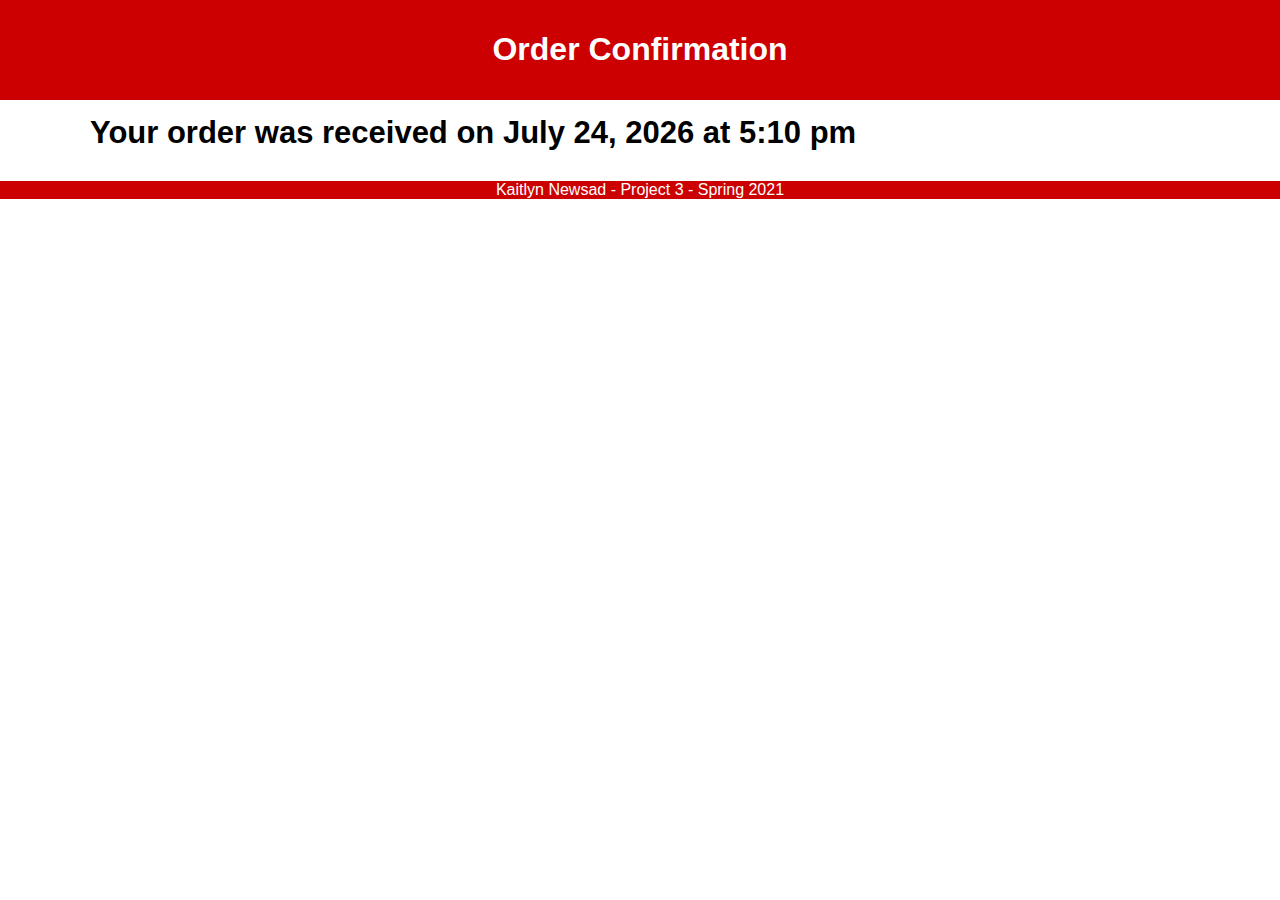
<file: project3/page/confirm.html>
<!DOCTYPE html>
<html lang="en">
<head>       
  <title> Baseball Caps Confirmation</title>
 <meta charset="utf-8">
 <meta name="viewport" content="width=device-width, initial-scale=1">
 <link rel="stylesheet" href="../css/normalize.css">
 <link rel="stylesheet" href="../css/header.css">
<link rel="stylesheet" href="../css/confirm.css">
</head>  
<body>   
  <header>
    <h1> Order Confirmation</h1>
  </header>
<main>
  <script>
var today = new Date();
      
// To figure out month name 
const monthNames = ["January", "February", "March", "April", "May", "June",
  "July", "August", "September", "October", "November", "December"
]
const monthNumber = today.getMonth();
const monthName = monthNames[monthNumber];

 // Figure out if its am or pm     
var hours = today.getHours();
hours = (hours+24-2)%24;
var mid = "am";
if (hours == 0){
hours=12
}
else {
    hours=hours%12;
    mid="pm"
}

// Hours not in military time and from 1-12
var hours = today.getHours();
if (hours > 12) {
    hours -= 12;
} else if (hours === 0) {
   hours = 12;
}

// Make sure if minutes are 1-9 that there is a zero leading that number 
var minutes = ('0' + today.getMinutes()).slice(-2);

// Print when order was received
document.writeln("Your order was received on " + monthName +" " + today.getDate() + ", " + today.getFullYear() + " at " + hours + ":" + minutes + " " + mid)
      </script> 
  </main>
  <footer>
      Kaitlyn Newsad - Project 3 - Spring 2021
  </footer>  
    </body>
  </html>
</file>
<file: project1/css/header.css>
header {
background-color: rgb(0, 179, 179);  
text-align: center;
padding: 25px;
font-size: 25px;   
}

header img {
float: left;
margin: -7% 0% 2% 24%;     
}

ul{
list-style-type: none;   
}

nav ul li{
display: inline-block;
padding-right: 165px;
padding-left:180px;
font-size: 20px;    
}

/* Nav bar no underline*/
a:link{
text-decoration: none;
}

/* Nav bar hover color */
nav a:hover{
color:#ff0066;
}

/* Nav bar text color */
nav a{
color: #ffffff;
}

nav{
background-color: rgb(0, 102, 102);  
}


footer{
background-color: rgb(0, 179, 179);
clear: both;
text-align: center;    
}

/* Current page changes background color */
#current{
background-color: rgb(0, 51, 51);
}
</file>
<file: project1/css/index.css>
/* Vertical separator */
main {
border-right: thick solid;
border-right-color: black;  
float: left;
width:60%;
padding-right: 20px;    
}

main h2{
color: rgb(0, 179, 179);
padding-left: 10px;    
}

main img{
float: left;
 padding-right:25px;  
 padding-left: 10px; 
 padding-bottom: 15px;   
}

aside{
 background-color:rgb(204, 255, 255);     
 float:right;
 width:27%;
 margin: 1% 7% 1% 2%;  
}

aside h2{
 color: rgb(0, 179, 179);   
}


footer{
clear: both;
text-align: center;
}


main a:link{
    color:black;
}
main a:visited{
    color:black;
}

main h2:nth-of-type(2){
margin-top: 100px;
}
</file>
<file: project2/css/header.css>
footer{
clear: both;
text-align: center;  
background:rgb(0, 60, 179);
color: white;
}

header { 
padding: 25px;
font-size: 25px; 
background: rgb(0, 60, 179);
}

header img {
float: left;
margin: -10% 0% 0% 45%; 
}

header h1{
font-size: 25px;
text-align: center;
 background: rgb(0, 60, 179);   
}

h1{
color: white;
margin: 8% 0% -1% 3%; 

}

/* Nav bar no underline*/
a:link{
text-decoration: none;  
color: white;
}


/* Current page changes background color */
#current{
background-color: rgb(242, 229, 217);
}


nav ul li {
font-size: 16px;
color: white;
display: inline-block;
}

nav {
text-align: center;
padding-top: 10px;
}

nav a{
color:rgb(0, 60, 179) ;
padding-left: 10px;
font-weight: bold;
}

/* Nav bar hover color */
nav a:hover{
color:#ff0066;
}
</file>
<file: project2/css/index.css>
p{
    padding-left: 50px;
    padding-right: 50px;
}

main img {
margin-left: 5%;
padding-left: 25px;

}
</file>
<file: project3/css/header.css>
h1{
background-color: rgb(204, 0, 0);
color: white;
text-align: center;
}

header{
background-color: rgb(204, 0, 0);
padding: 10px;
}

footer{
background-color: rgb(204, 0, 0);
color: white;
text-align: center;
clear: both;
}
</file>
<file: project3/css/index.css>
h2{
background-color: rgb(0, 38, 153);
color:white;
font-size: 20px;
}

h2:nth-of-type(3){
margin-left: 200px;
margin-right: 160px;
}

h2:nth-of-type(2){
margin-left: 200px;
margin-right: 150px;
}

h2:nth-of-type(1){
margin-left: 200px;
margin-right: 400px;
}

label {
	margin-right: 0px;
    text-align: right;
    
}

label[for=name]{
padding-left: 200px;
text-align: center;   
}

label[for=phone]{
padding-left: 200px;
text-align: center;   
}

label[for=email]{
padding-left: 200px;
text-align: center;
}

input[type=radio] {
	margin-left: 200px;
    margin-bottom: 10px;
    
}

input[type=checkbox] {
	margin-left: 200px;
    margin-bottom: 10px;
    
}

input[type=text] {
	margin-bottom: 15px;
}

input[type=button] {
	color:rgb(0, 38, 153) ;
    margin-right: 5px;
    margin-top: 15px;
    margin-bottom: 15px;
}

input[type=button]:nth-last-child(2) {
	margin-left: 200px;   
}


body {
	width: 1200px;
	margin-left: auto;
	margin-right: auto;
}

textarea {
margin-left: 200px;
width:400px
}

img{
    float:right;
    margin-right: 400px;
    margin-top: -15px;
}

span {
	color: red;
}
</file>
<file: project1/css/color.css>
main h1{
   text-align: center;
   color: rgb(0, 179, 179); 
}

h3{ 
color: rgb(0, 179, 179);
text-indent: 15px    
}

p{
 padding-left: 15px;   
}


article{
 column-count: 3;
 column-width: 200px;
 padding-bottom: 15px;   
}
</file>
<file: project1/css/consistency.css>
main h1{
    text-align: center;
    color: rgb(0, 179, 179);
}

h3{
    color:red;
    text-indent: 15px;
}

p{
padding-left: 15px;  
}

main{
padding-bottom: 10px
}
</file>
<file: project1/css/information.css>
/* Subtopics and more information heading */
main h1{
text-align: center;
color: rgb(0, 179, 179);  
}

/* More Information list spacing */
main li{
margin: 10px 0;
}

ul{
list-style-type: none;   
}
</file>
<file: project2/css/page1.css>
main{
display: flex;
flex-direction: row;
flex-wrap: wrap;
justify-content: space-around;
flex-basis: 150px;
}

figure{
flex-basis: 150px;
margin-top: 45px;
}

figcaption{
display: block;  
text-align: left;
position: absolute;   
}

p{
padding-bottom: 25px; 
text-align: center;
padding-bottom: 25px;
}

h2{
     text-align: center;
     color:rgb(0, 60, 179); 
    margin-top: 30px; 
    margin-bottom: 150px;
}

footer{
   margin-top: 45px;
}
</file>
<file: project2/css/page2.css>
body{
		margin: 50px;
	}
	
h1{
        margin-top: 100px;
	}
	
.cycle-slideshow{
    max-width: 30%;
    background-color:rgb(0, 60, 179) ;
    margin-left:auto;
    margin-right: auto;
}

#adv-custom-caption{
    text-align: center;
    color: white;
}

h2{
     text-align: center;
     color:rgb(0, 60, 179); 
    margin-top: 30px;   
}

footer{
    margin-top: 10px;
}

p{
text-align: center;
}

#image1{
background-image: url("../images/plimoth plantation sunny.jpg");
width:361px;
height:240px; 
margin-left: auto;
margin-right: auto;
margin-top: 3%;
}

#image1:hover{
background-image: url("../images/plimoth winter.jpg");
}
</file>
<file: project2/css/page4.css>
main img:first-of-type{
margin-left: auto;
margin-right: auto;
display: block;
padding-top: 1%;
}

img:nth-of-type(2){
margin-left: auto;
margin-right: auto;
display: block;
padding-top: 1%;  
}

img:nth-of-type(3){
margin-left: auto;
margin-right: auto;
display: block;
padding-top: 1%;  
}


img:nth-of-type(4){
margin-left: 175px;
margin-right: 175px;
padding-top: 1%;  
}


img:nth-of-type(5){
margin-left: 175px;
margin-right: 175px;
padding-top: 1%;  
}

img:nth-of-type(6){
margin-left: 175px;
margin-right: 175px;
padding-top: 1%;  
}

img:nth-of-type(7){
margin-left: 175px;
margin-right: 175px;
padding-top: 1%;  
}


h2{
    text-align: center;
    color:rgb(0, 60, 179); 
    margin-top: 30px;   
}

p{
text-align: center;
padding-bottom: 30px;
padding-top: 1px;
}

img{
 transition: 1s;
-webkit-transition: 1s;   
}

#skew_pos_x:hover {
	transform: skewX(60deg);
	-webkit-transform: skewX(60deg);
}

#trans_pos_x:hover {
	transform: translateX(40px);
	-webkit-transform: translateX(40px);
}

#fifty {
	-webkit-filter: grayscale(50%);
    filter: grayscale(50%);
}

#sepia{
  -webkit-filter: sepia(100%);
  filter: sepia(100%);
}

main{
    font-family:"Lobster", sans-serif;
}
</file>
<file: project3/css/confirm.css>
main{
font-weight: bold;
padding-bottom: 30px;
padding-top: 15px;
padding-left: 90px;
font-size: 31px;
}
</file>
